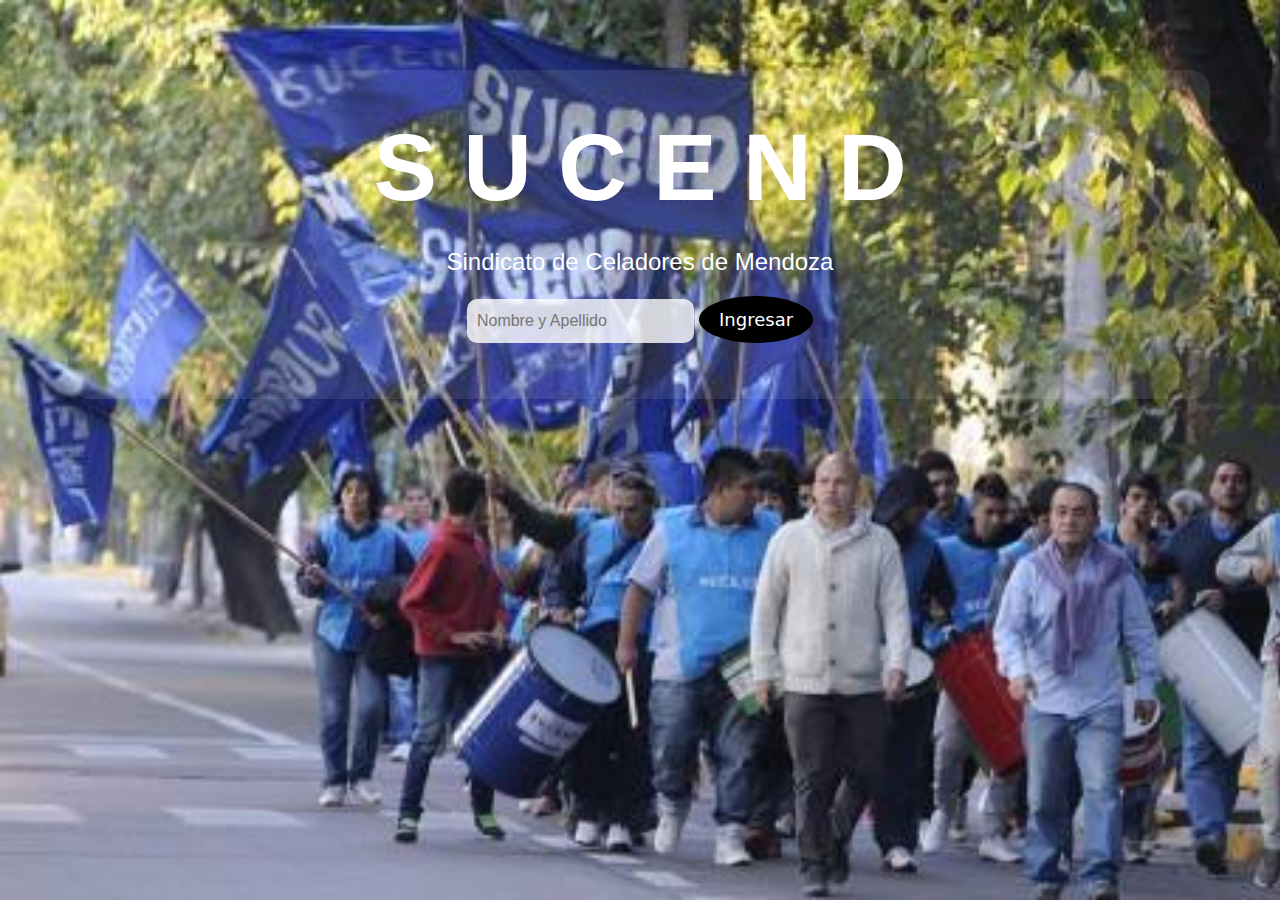
<file: index.html>
<!DOCTYPE html>
<html lang="es">
<head>
  <meta charset="UTF-8">
  <meta name="viewport" content="width=device-width, initial-scale=1.0">
  <title>Sucend-Sindicato de Celadores de Mendoza-</title>
  <link href="https://cdn.jsdelivr.net/npm/bootstrap@5.3.0/dist/css/bootstrap.min.css" rel="stylesheet">
  <style>
    body {
      background-image: url('marcha.jpg');
      background-size: cover;
      background-repeat: no-repeat;
      background-attachment: fixed;
    }
    .container {
      background-color: rgba(250, 250, 250, 0.1);
      padding: 40px;
      border-radius: 20px;
      margin-top: 70px;
    }
    .titulo {
      font-size: 95px;
      font-weight: bold;
      margin-bottom: 20px;
      color: white; /* Color de las letras del título */
      font-family: Georgia, sans-serif; /* Cambiar la fuente del título */
    }
    .subtitulo {
      font-size: 24px;
      color: white; /* Color del subtítulo */
      font-family: Georgia, sans-serif; /* Cambiar la fuente del subtítulo */
    }
    .custom-input {
      background-color: rgba(255, 255, 255, 0.8); /* Color de fondo de la entrada de texto */
      border: none; /* Sin borde */
      border-radius: 10px; /* Radio del borde */
      padding: 10px; /* Espaciado interno */
      color: #333; /* Color del texto */
      font-family: Arial, sans-serif; /* Fuente del texto */
    }
    .custom-button {
      background-color: black; /* Cambiar el color de fondo a negro */
      color: white; /* Color del texto del botón */
      border: none; /* Sin borde */
      border-radius: 50%; /* Cambiar el radio del borde para que sea circular */
      padding: 10px 20px; /* Espaciado interno */
      font-size: 18px; /* Tamaño del texto del botón */
      cursor: pointer; /* Cambiar el cursor al pasar sobre el botón */
    }
  </style>
</head>
<body>

  <div class="container text-center">
    <h1 class="titulo">S U C E N D</h1>
    <p class="subtitulo">Sindicato de Celadores de Mendoza</p>
    <input type="text" id="nombreInput" class="custom-input" placeholder="Nombre y Apellido">
    <button class="custom-button" onclick="ingresar()">Ingresar</button>
    <p id="mensaje" style="color: white; font-size: 14px;"></p>
  </div>

  <script src="https://cdn.jsdelivr.net/npm/bootstrap@5.3.0/dist/js/bootstrap.bundle.min.js"></script>
  <script>
    function ingresar() {
      var nombre = document.getElementById('nombreInput').value;
      var nombreYApellido = nombre.trim().split(" ");
      if (nombreYApellido.length < 2 || nombreYApellido[0] === "" || nombreYApellido[1] === "") {
        document.getElementById('mensaje').innerHTML = "Debes ingresar tu nombre y Apellido.";
      } else {
        window.location.href = 'dos.html'; // Cambia 'index.html' por la URL correcta si es necesario
      }
    }
  </script>
</body>
</html>
</file>
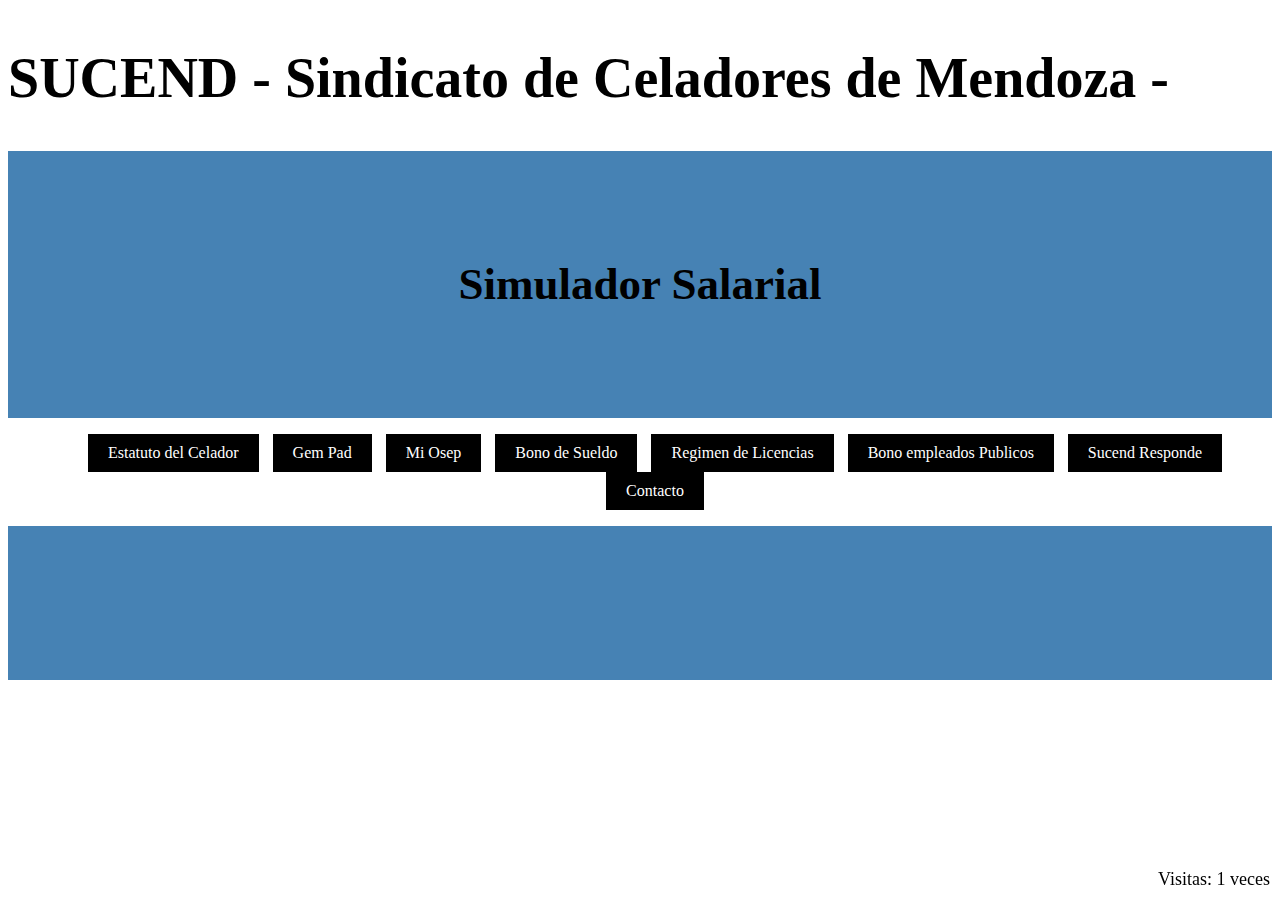
<file: dos.html>
<!DOCTYPE html>
<html lang="es">

<head>
  <meta charset="utf-8">
  <meta name="viewport" content="width=device-width, minimum-scale=1.0, user-scalable=no" />
  <meta http-equiv="X-UA-Compatible" content="IE=EmulateIE7" />

  <!-- Bootstrap CSS -->
  <link rel="stylesheet" href="https://stackpath.bootstrapcdn.com/bootstrap/4.5.2/css/bootstrap.min.css" integrity="sha384-B4gt1jrGC7Jh4AgTPSdUtOBvfO8shuf57BaghqFfPlYxofvL8/KUEfYiJOMMV+rV" crossorigin="anonymous">

  <style>
    /* Estilo del fondo beige */
    body {
      background-color: blue-600;
    }

    /* Estilo del texto deslizante */
    .marquee {
      display: inline-block;
      white-space: nowrap;
      overflow: hidden;
      width: 100%;
      animation: marquee 13s linear infinite;
      font-size: 28px; /* Tamaño de letra más grande (puedes ajustar el valor según tus necesidades) */
    }

    @keyframes marquee {
      0% {
        transform: translateX(100%);
      }

      100% {
        transform: translateX(-100%);
      }
    }

   .blue-container {
  background-color: #4682B4; /* Este es un tono de azul metálico */
  text-align: center;
  padding: 70px;
}


    /* Estilo del formulario de preguntas y sugerencias */
    .form-container {
      margin-top: 40px;
      font-size: 28px; /* Tamaño de letra 25 para el formulario (puedes ajustar el valor según tus necesidades) */
    }

    /* Estilo de las cajas de texto en el formulario */
    .form-control {
      font-size: 25px; /* Tamaño de letra 25 para las cajas de texto (puedes ajustar el valor según tus necesidades) */
    }

    /* Estilo del botón más grande */
    .btn-lg {
      padding: 8px 30px;
      font-size: 30px; /* Tamaño de letra 25 para el botón (puedes ajustar el valor según tus necesidades) */
    }
    .custom-btn {
      display: inline-block;
      padding: 10px 20px;
      background-color: black;
      color: white;
      text-decoration: none;
      border: none;
      margin-right: 10px;
    }

    /* Estilo del contador de visitas */
    #contador {
      position: fixed;
      bottom: 10px;
      right: 10px;
      font-size: 18px;
    }
  </style>
</head>

<body>
  <!-- Bootstrap Container -->
  <div class="container">
    <!-- Título deslizante "SUCEND" -->
    <div class="marquee">
      <h1 class="text-center">SUCEND - Sindicato de Celadores de Mendoza -</h1>
    </div>

    <!-- Contenedor "Simulador Salarial" -->
    <div class="my-4 blue-container">
      <h2 class="text-center" style="font-size: 45px; cursor: pointer;" onclick="openSimulador()">Simulador Salarial</h2>
    </div>
    
        
    <!-- Barra de navegación -->
    <center>
      <nav class="navbar navbar-expand-lg navbar-dark bg-dark">
        <span class="navbar-toggler-icon"></span>
        </button>
        <div class="collapse navbar-collapse" id="navbarNav">
          <ul class="navbar-nav ml-auto">
            <!-- Utilizamos "ml-auto" para alinear los botones a la derecha -->
            <a class="btn custom-btn" href="estatuto.pdf" onclick="openEstatuto();">Estatuto del Celador</a>
            <a class="btn custom-btn" href="https://dti.mendoza.edu.ar/gem/pad/">Gem Pad</a>
            <a class="btn custom-btn" href="https://www.osep.mendoza.gov.ar/webapp_pri/action/index">Mi Osep</a>
            <a class="btn custom-btn" href="https://rrhh.mendoza.gov.ar/sse_generico/generico_login.jsp" onclick="openEstatuto();">Bono de Sueldo</a>
            <a class="btn custom-btn" href="licen.pdf" onclick="openLicen()">Regimen de Licencias</a>
            <a class="btn custom-btn" href="Noti.html" onclick="openLicen()">Bono empleados Publicos</a>
            <a class="btn custom-btn" href="bot.html" onclick="openLicen()">Sucend Responde</a>
            <a class="btn custom-btn" href="contacto.html" onclick="openLicen()">Contacto</a>
          </ul>
        </div>
      </nav>
    </center>
    <div class="my-4 blue-container">
      <h2 class="text-center" style="font-size: 17px; cursor: pointer;" onclick="openSimulador()"></h2>
    </div>

    <!-- Contador de visitas -->
    <span id="contador">Visitas: 0 </span>
  </div>

  <!-- Bootstrap JS -->
  <script src="https://code.jquery.com/jquery-3.5.1.min.js" integrity="sha256-9/aliU8dGd2tb6OSsuzixeV4y/faTqgFtohetphbbj0=" crossorigin="anonymous"></script>
  <script src="https://cdn.jsdelivr.net/npm/popper.js@1.16.1/dist/umd/popper.min.js" integrity="sha384-9/reFTGAW83EW2RDu2S0VKaIzap3H66lZH81PoYlFhbGU+6BZp6G7niu735Sk7lN" crossorigin="anonymous"></script>
  <script src="https://stackpath.bootstrapcdn.com/bootstrap/4.5.2/js/bootstrap.min.js" integrity="sha384-B4gt1jrGC7Jh4AgTPSdUtOBvfO8shuf57BaghqFfPlYxofvL8/KUEfYiJOMMV+rV" crossorigin="anonymous"></script>

  <script>
    function openSimulador() {
      window.open("sim.html", "_blank");
      window.close();
    }

    // Función para obtener el contador almacenado en el almacenamiento local
    function obtenerContador() {
      let contador = localStorage.getItem('contador');
      return contador ? parseInt(contador) : 0;
    }

    // Función para incrementar el contador y mostrarlo en la página
    function incrementarContador() {
      let contador = obtenerContador();
      contador++;
      localStorage.setItem('contador', contador.toString());
      document.getElementById('contador').textContent = `Visitas: ${contador} veces`;
    }

    // Cargar el contador al cargar la página
    document.addEventListener('DOMContentLoaded', function() {
      let contador = obtenerContador();
      document.getElementById('contador').textContent = `Visitas: ${contador} veces`;
    });

    // Incrementar el contador cuando se cargue la página
    window.onload = incrementarContador;
  </script>
</body>

</html>
</file>
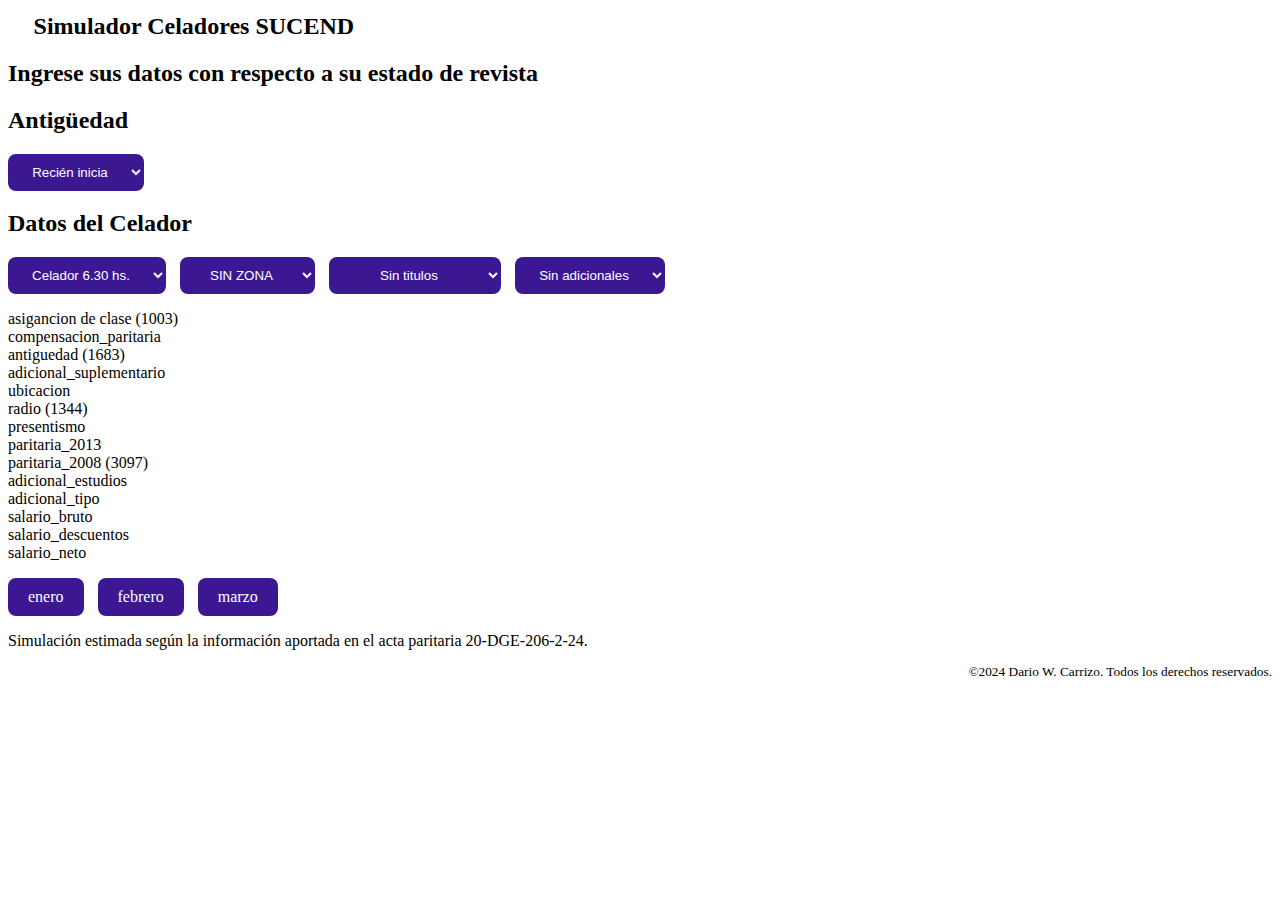
<file: sim.html>
<!DOCTYPE html>
<html>
<meta http-equiv="Content-Type" content="text/html; charset=utf-8" />
<meta name="viewport" content="width=device-width,minimum-scale=1,initial-scale=1"/>
<title>Simulador salarial Celadores SUCEND </title>
<link href="simulador.css" rel="stylesheet" type="text/css" />
</head>

<body>
<div class="wrap">
<div class="simulador" id="simulador">
  <div class="cabecera">
  <h2 style="flex: 1;margin:1vw 2vw;">Simulador Celadores SUCEND </h2>
    <div class="arbitrarios" style=" display:none;">
      <p class="destacado"><small>indice_cargos</small><strong id="indice_cargos" contenteditable="true">18.87103</strong></p>
      <p class="destacado"><small>paritaria_2008</small><strong id="paritaria_2008" contenteditable="true">18994.79</strong></p>
      <p class="destacado"><small>paritaria_2013</small><strong id="paritaria_2013" contenteditable="true">1467.0738</strong></p>
    </div>
    </div>
  <div>
 
    <div id="agente">
      <div>
        <h2>Ingrese sus datos con respecto a su estado de revista</h2>
        <h2>Antigüedad</h2>
        <!--<label for="porcentaje_antiguedad">porcentaje_antiguedad</label>-->
        <select name="porcentaje_antiguedad" id="porcentaje_antiguedad">
          <option value="0">Recién inicia</option>
          <option value="0.02">1 año</option>
          <option value="0.04">2 años</option>
          <option value="0.06">3 años</option>
          <option value="0.08">4 años</option>
          <option value="0.10">5 años</option>
          <option value="0.12">6 años</option>
          <option value="0.14">7 años</option>
          <option value="0.16">8 años</option>
          <option value="0.18">9 años</option>
          <option value="0.20">10 años</option>
          <option value="0.22">11 años</option>
          <option value="0.24">12 años</option>
          <option value="0.26">13 años</option>
          <option value="0.28">14 años</option>
          <option value="0.30">15 años</option>
          <option value="0.32">16 años</option>
          <option value="0.34">17 años</option>
          <option value="0.36">18 años</option>
          <option value="0.38">19 años</option>
          <option value="0.40">20 años</option>
          <option value="0.42">21 años</option>
          <option value="0.46">23 años</option>
          <option value="0.48">24 años</option>
          <option value="0.50">25 años</option>
          <option value="0.52">26 años</option>
          <option value="0.54">27 años</option>
          <option value="0.56">28 años</option>
          <option value="0.58">29 años</option>
          <option value="0.60">30 años</option>
          <option value="0.62">31 años</option>
          <option value="0.64">32 años</option>
          <option value="0.66">33 años</option>
          <option value="0.68">34 años</option>
          <option value="0.70">35 años</option>
          <option value="0.72">36 años</option>
          <option value="0.74">37 años</option>
          <option value="0.76">38 años</option>
          <option value="0.78">39 años</option>
          <option value="0.80">40 años</option>
        </select>
      </div>
      <div style="display:none;">
          <p>Total para el agente simulado:</p>
          <div class="descriptiva">
              <div class="el_total"><strong>compensacion_paritaria_agente</strong><h3 id="compensacion_paritaria_agente"></h3></div>
              <div class="el_total"><strong>salario_bruto</strong><h3 id="salario_total_bruto"></h3></div>
              <div class="el_total"><strong>salario_descuentos</strong><h3 id="salario_total_descuentos"></h3></div>
              <div class="el_total"><strong>salario_neto</strong><h1 id="salario_total_neto"></h1></div>
          </div>
      </div>
    </div>
  <div id="contenedor">
  
    <div id="generadorcargo" class="cargo">
            <div class="datos">
              <h2>Datos del Celador</h2> 
              <p>
                <select name="puntos" class="puntos">
                  <option value="615" data-jerarquia="0" data-suplementario="0.2" selected="selected">Celador 5 hs.</option>
                  <option value="615" data-jerarquia="0" data-suplementario="0.5" selected="selected">Celador 6.30 hs.</option>
                </select>
                
              <select name="zona" class="zona">
              	<option value="0">SIN ZONA</option>
                <option value="0.3">30% ZONA</option>
                <option value="0.5">50% ZONA</option>
                <option value="0.7">70% ZONA</option>
                <option value="1">100% ZONA</option>
              </select>
              
              <select name="estudios" class="estudios">
                    <option value="0" selected="selected">Sin titulos</option>
                    <option value="0.2714">Certificado Estudio</option>
                    <option value="0.3074">Secundario (Cens)</option>
                    <option value="0.3674">Secundario</option>
                    <option value="0.4791">Terciario</option>
                    <option value="0.9228">Universitario</option>
               </select>
               
               <select name="adicionales" class="adicionales">
                    <option value="0" selected="selected">Sin adicionales</option>
                    <option value="0.45">Penitenciario</option>
                    <option value="0.3875">Albergue</option>
                    <option value="0.225">Especial</option>
               </select>
               
            </div>
            <div class="marcha">
                <div class="subtotal">
                  <div class="dato basico">asigancion de clase (1003)</div>
                  <div class="dato compensacion_paritaria">compensacion_paritaria</div>
                  <div class="dato antiguedad">antiguedad (1683)</div>
                  <div class="dato adicional_suplementario">adicional_suplementario</div>
                  <div class="dato ubicacion">ubicacion</div>
                  <div class="dato radio">radio (1344)</div>
                  <div class="dato presentismo">presentismo</div>
                  <div class="dato paritaria_2013">paritaria_2013</div>
                  <div class="dato paritaria_2008">paritaria_2008 (3097)</div>   
                  <div class="dato adicional_estudios">adicional_estudios</div>
                  <div class="dato adicional_tipo">adicional_tipo</div>            
                </div>
                <div class="total">
                  <div class="dato salario_bruto">salario_bruto</div>
                  <div class="dato salario_descuentos">salario_descuentos</div>
                  <div class="dato salario_neto">salario_neto</div>
                </div>
            </div>
        </div>    
  </div>
</div>
 <div>
 <P>
  <!--<span onclick="calcularSalario('diciembre')" class="boton naranja">diciembre</span> -->
  <span onclick="calcularSalario('enero')" class="boton naranja">enero</span>
  <span onclick="calcularSalario('febrero')" class="boton naranja">febrero</span>
  <span onclick="calcularSalario('marzo')" class="boton naranja">marzo</span>
 
  </div>
<div class="mensaje">Simulación estimada según la información aportada en el acta paritaria 20-DGE-206-2-24</strong>.</div>
<!--<div class="mensaje">Considerar que en FEBRERO de 2023 se adicionan <strong>$36.000 (treinta y seis mil)</strong> en concepto de <strong>indumentaria</strong></div>-->
</div>
<script type="text/javascript">
//Calcular Básico
var esqueleto_cargo=document.getElementById('generadorcargo').outerHTML;

function calcularSalario(mes){
var indice_cargos=54.656536;
var paritaria_2008=71857.53;
var paritaria_2013=21580;
	
	switch(mes) {
	case 'diciembre':
		var indice_cargos=54.656536;
		var paritaria_2008=71857.53;
		var paritaria_2013=21580;
		break;
	case 'enero':
		indice_cargos=indice_cargos * 1.058;
		paritaria_2008=paritaria_2008 * 1.058;
		paritaria_2013=paritaria_2013 * 1.058;
		break;
	case 'febrero':
		indice_cargos=indice_cargos * 1.208;
		paritaria_2008=paritaria_2008 * 1.208;
		paritaria_2013=paritaria_2013 * 1.208;
		break;
	case 'marzo':
		indice_cargos=indice_cargos * 1.358;
		paritaria_2008=paritaria_2008 * 1.358;
		paritaria_2013=paritaria_2013 * 1.358;
		break;	
	  default:
		indice_cargos=Number(document.getElementById('indice_cargos').textContent);
		paritaria_2008=Number(document.getElementById('paritaria_2008').textContent);
		paritaria_2013=Number(document.getElementById('paritaria_2013').textContent);
	};
	
	
	var porcentaje_antiguedad = document.getElementById('porcentaje_antiguedad').value;
	var basico=0;
	var salario_total_bruto=0;
	var salario_total_descuentos=0;
	var salario_total_neto=0;
		
	var cargos = document.querySelectorAll('.cargo');	
		for (var i=0; i < cargos.length; i++) {
			//console.log(cargos[i]);
			var puntos = Number(document.querySelectorAll('.'+ cargos[i].className +' .puntos')[i].value);
			var basico= Number(indice_cargos*puntos);
			cargos[i].querySelectorAll('.subtotal')[0].querySelector('.basico').innerHTML = '$ '+ basico;
			var antiguedad=Number((basico+paritaria_2008+(0.75*paritaria_2013))*porcentaje_antiguedad).toFixed(2);
			radio=Number((basico)*0.1).toFixed(2);
			var porcentaje_ubicacion = document.querySelectorAll('.'+ cargos[i].className +' .zona')[i].value;
			ubicacion=Number(basico * porcentaje_ubicacion).toFixed(2);
			paritaria_2008=paritaria_2008;
			var adicional_suplementario = Number(document.querySelectorAll('.'+ cargos[i].className +' .puntos')[i].selectedOptions[0].getAttribute('data-suplementario') * basico).toFixed(2);			
			presentismo=Number((basico+ Number(adicional_suplementario))*0.1).toFixed(2)
			
			var adicional_estudios = Number(document.querySelectorAll('.'+ cargos[i].className +' .estudios')[i].selectedOptions[0].value * basico).toFixed(2);
			var adicional_tipo = Number(document.querySelectorAll('.'+ cargos[i].className +' .adicionales')[i].selectedOptions[0].value * basico).toFixed(2);
			var compensacion_paritaria=Number(7200).toFixed(2);			
			var salario_bruto=Number(basico)+Number(paritaria_2008)+Number(antiguedad)+Number(radio)+Number(ubicacion)+Number(presentismo)+Number(adicional_estudios)+Number(adicional_tipo);
			console.log(i+' cargo salario bruto: '+ salario_bruto);
			salario_bruto= salario_bruto + Number(compensacion_paritaria);
			salario_bruto= salario_bruto + Number(adicional_suplementario);
			salario_bruto= salario_bruto + Number(paritaria_2013);
			salario_descuentos= salario_bruto * 0.17
			salario_neto= salario_bruto - salario_descuentos;
				
			cargos[i].querySelectorAll('.subtotal')[0].querySelector('.basico').innerHTML = '1003 (Asig. Clase)<strong>$ '+ formatito(basico) +'</strong> ';
			cargos[i].querySelectorAll('.subtotal')[0].querySelector('.compensacion_paritaria').innerHTML = '1408 (Comp Par 2022)<strong>$ '+ formatito(compensacion_paritaria) +'</strong>';	
			cargos[i].querySelectorAll('.subtotal')[0].querySelector('.antiguedad').innerHTML = '1716 (Antigüedad) <strong>$ '+ formatito(antiguedad) +'</strong>';
			cargos[i].querySelectorAll('.subtotal')[0].querySelector('.radio').innerHTML = '1344 (Radio Zona Docente)<strong>$ '+ formatito(radio) +'</strong> ';
			cargos[i].querySelectorAll('.subtotal')[0].querySelector('.paritaria_2013').innerHTML = '1423 (Adic Par 2013)<strong>$ '+ formatito(paritaria_2013) +'</strong>';
			cargos[i].querySelectorAll('.subtotal')[0].querySelector('.presentismo').innerHTML = '2719 (Presentismo) <strong>$ '+ formatito(presentismo) +'</strong>';
			cargos[i].querySelectorAll('.subtotal')[0].querySelector('.paritaria_2008').innerHTML = '3097 (Paritaria 2008)<strong>$  '+ formatito(paritaria_2008) +'</strong>';
			cargos[i].querySelectorAll('.subtotal')[0].querySelector('.ubicacion').innerHTML = '1345 (Ubicacion Zona EE) <strong>$ '+ formatito(ubicacion) +'</strong> ';
			cargos[i].querySelectorAll('.subtotal')[0].querySelector('.adicional_suplementario').innerHTML = '1946 (Adicional Celador)<strong>$ '+ formatito(adicional_suplementario) +'</strong> ';
			cargos[i].querySelectorAll('.subtotal')[0].querySelector('.adicional_estudios').innerHTML = '1946 (Adicional Estudios) <strong>$ '+ formatito(adicional_estudios) +'</strong> ';
			cargos[i].querySelectorAll('.subtotal')[0].querySelector('.adicional_tipo').innerHTML = '1946 (Adicional Tipo)<strong>$ '+ formatito(adicional_tipo) +'</strong> ';
			cargos[i].querySelectorAll('.total')[0].querySelector('.salario_bruto').innerHTML = '<small>Bruto</small><h3>$ '+ Number(salario_bruto).toFixed(2)+'</h3>';
			cargos[i].querySelectorAll('.total')[0].querySelector('.salario_descuentos').innerHTML = '<small>Descuentos 18%</small><h2> $ -'+ Number(salario_descuentos).toFixed(2) +'</h2>';
			cargos[i].querySelectorAll('.total')[0].querySelector('.salario_neto').innerHTML = '<small>Neto</small><h1>$ '+ Number(salario_neto).toFixed(2)+'</h1>';			
	};
};

function formatito(que){
	esto=que.toLocaleString('de-DE',{'minimumFractionDigits':2,'maximumFractionDigits':2})
	return esto;
};
</script>
<!-- Global site tag (gtag.js) - Google Analytics -->
<script async src="https://www.googletagmanager.com/gtag/js?id=G-DGFB0SZM99"></script>
<script>
  window.dataLayer = window.dataLayer || [];
  function gtag(){dataLayer.push(arguments);}
  gtag('js', new Date());

  gtag('config', 'G-DGFB0SZM99');
    /*calcularSalario('diciembre');*/
</script>
<script> 
// Calcular Básico
function calcularSalario(mes) {
  var indice_cargos = 54.656536;
  var paritaria_2008 = 71857.53;
  var paritaria_2013 = 21580;

  switch (mes) {
    case 'diciembre':
      var indice_cargos = 54.656536;
      var paritaria_2008 = 71857.53;
      var paritaria_2013 = 21580;
      break;
    case 'enero':
      indice_cargos = indice_cargos * 1.058;
      paritaria_2008 = paritaria_2008 * 1.058;
      paritaria_2013 = paritaria_2013 * 1.058;
      break;
    case 'febrero':
      indice_cargos = indice_cargos * 1.208;
      paritaria_2008 = paritaria_2008 * 1.208;
      paritaria_2013 = paritaria_2013 * 1.208;
      break;
    case 'marzo':
      indice_cargos = indice_cargos * 1.358;
      paritaria_2008 = paritaria_2008 * 1.358;
      paritaria_2013 = paritaria_2013 * 1.358;
      break;
    default:
      indice_cargos = Number(document.getElementById('indice_cargos').textContent);
      paritaria_2008 = Number(document.getElementById('paritaria_2008').textContent);
      paritaria_2013 = Number(document.getElementById('paritaria_2013').textContent);
  };

  var porcentaje_antiguedad = document.getElementById('porcentaje_antiguedad').value;
  var cargos = document.querySelectorAll('.cargo');

  for (var i = 0; i < cargos.length; i++) {
    var puntos = Number(document.querySelectorAll('.' + cargos[i].className + ' .puntos')[i].value);
    var basico = Number(indice_cargos * puntos);
    var antiguedad = Number((basico + paritaria_2008 + (0.75 * paritaria_2013)) * porcentaje_antiguedad).toFixed(2);
    var radio = Number((basico) * 0.1).toFixed(2);
    var porcentaje_ubicacion = document.querySelectorAll('.' + cargos[i].className + ' .zona')[i].value;
    var ubicacion = Number(basico * porcentaje_ubicacion).toFixed(2);
    paritaria_2008 = paritaria_2008;
    var adicional_suplementario = Number(document.querySelectorAll('.' + cargos[i].className + ' .puntos')[i].selectedOptions[0].getAttribute('data-suplementario') * basico).toFixed(2);
    var presentismo = Number((basico + Number(adicional_suplementario)) * 0.1).toFixed(2);
    var adicional_estudios = Number(document.querySelectorAll('.' + cargos[i].className + ' .estudios')[i].selectedOptions[0].value * basico).toFixed(2);
    var adicional_tipo = Number(document.querySelectorAll('.' + cargos[i].className + ' .adicionales')[i].selectedOptions[0].value * basico).toFixed(2);
    var compensacion_paritaria = Number(7200).toFixed(2);
    var salario_bruto = Number(basico) + Number(paritaria_2008) + Number(antiguedad) + Number(radio) + Number(ubicacion) + Number(presentismo) + Number(adicional_estudios) + Number(adicional_tipo);
    salario_bruto = salario_bruto + Number(compensacion_paritaria);
    salario_bruto = salario_bruto + Number(adicional_suplementario);
    salario_bruto = salario_bruto + Number(paritaria_2013);
    var salario_descuentos = salario_bruto * 0.17;
    var salario_neto = salario_bruto - salario_descuentos;

    cargos[i].querySelectorAll('.subtotal')[0].querySelector('.basico').innerHTML = '1003 (Asig. Clase)<strong>$ ' + formatito(basico) + '</strong> ';
    cargos[i].querySelectorAll('.subtotal')[0].querySelector('.compensacion_paritaria').innerHTML = '1408 (Comp Par 2022)<strong>$ ' + formatito(compensacion_paritaria) + '</strong>';
    cargos[i].querySelectorAll('.subtotal')[0].querySelector('.antiguedad').innerHTML = '1716 (Antigüedad) <strong>$ ' + formatito(antiguedad) + '</strong>';
    cargos[i].querySelectorAll('.subtotal')[0].querySelector('.radio').innerHTML = '1344 (Radio Zona Docente)<strong>$ ' + formatito(radio) + '</strong> ';
    cargos[i].querySelectorAll('.subtotal')[0].querySelector('.paritaria_2013').innerHTML = '1423 (Adic Par 2013)<strong>$ ' + formatito(paritaria_2013) + '</strong>';
    cargos[i].querySelectorAll('.subtotal')[0].querySelector('.presentismo').innerHTML = '2719 (Presentismo) <strong>$ ' + formatito(presentismo) + '</strong>';
    cargos[i].querySelectorAll('.subtotal')[0].querySelector('.paritaria_2008').innerHTML = '3097 (Paritaria 2008)<strong>$  ' + formatito(paritaria_2008) + '</strong>';
    cargos[i].querySelectorAll('.subtotal')[0].querySelector('.ubicacion').innerHTML = '1345 (Ubicacion Zona EE) <strong>$ ' + formatito(ubicacion) + '</strong> ';
    cargos[i].querySelectorAll('.subtotal')[0].querySelector('.adicional_suplementario').innerHTML = '1946 (Adicional Celador)<strong>$ ' + formatito(adicional_suplementario) + '</strong> ';
    cargos[i].querySelectorAll('.subtotal')[0].querySelector('.adicional_estudios').innerHTML = '1946 (Adicional Estudios) <strong>$ ' + formatito(adicional_estudios) + '</strong> ';
    cargos[i].querySelectorAll('.subtotal')[0].querySelector('.adicional_tipo').innerHTML = '1946 (Adicional Tipo)<strong>$ ' + formatito(adicional_tipo) + '</strong> ';
    cargos[i].querySelectorAll('.total')[0].querySelector('.salario_bruto').innerHTML = '<small>Bruto</small><h3>$ ' + Number(salario_bruto).toFixed(2) + '</h3>';
    cargos[i].querySelectorAll('.total')[0].querySelector('.salario_descuentos').innerHTML = '<small>Descuentos 18%</small><h2> $ -' + Number(salario_descuentos).toFixed(2) + '</h2>';
    cargos[i].querySelectorAll('.total')[0].querySelector('.salario_neto').innerHTML = '<small>Neto</small><h1>$ ' + Number(salario_neto).toFixed(2) + '</h1>';
  }
};

function formatito(que) {
  esto = que.toLocaleString('de-DE', { 'minimumFractionDigits': 2, 'maximumFractionDigits': 2 })
  return esto;
};
</script>
<footer>
        <p>&copy;2024 Dario W. Carrizo. Todos los derechos reservados.</p>
    </footer>
</body>
</html>
</file>
<file: simulador.css>
/* Estilo para el contenedor */
.container {
    width: 80%; /* Ancho del contenedor */
    margin: 0 auto; /* Margen automático para centrar */
    text-align: center; /* Centrar texto */
  }
  
  /* Estilo para el color de fondo celeste */
  .container {
    background-color: #b0e0e6; /* Celeste */
  }
  
  /* Estilo para el color de texto negro */
  .container p, .container h1, .container h2, .container h3 {
    color: #000000; /* Negro */
  }
  
  /* Estilo para los botones de color gris */
  .container .button {
    background-color: #808080; /* Gris */
    color: #ffffff; /* Texto blanco para contraste */
    border: none;
    padding: 10px 20px;
    text-align: center;
    text-decoration: none;
    display: inline-block;
    font-size: 16px;
    margin: 4px 2px;
    cursor: pointer;
    border-radius: 8px;
  }
/* Estilo para los botones */
.boton {
    display: inline-block;
    padding: 10px 20px;
    background-color: #3c1792; 
    color: #ffffff; /* Texto blanco */
    text-align: center;
    text-decoration: none;
    cursor: pointer;
    border-radius: 8px;
    margin-right: 10px; /* Espacio entre botones */
  }
  
  /* Estilo para el hover de los botones */
  .boton:hover {
    background-color: #3c1792; 
  }
  
  /* Estilo para el click de los botones */
  .boton:active {
    background-color: #3c1792; 
  }
  
  select {
    display: inline-block;
    padding: 10px 20px;
    background-color: #3c1792; /* Color de fondo */
    color: #ffffff; /* Texto blanco */
    text-align: center;
    cursor: pointer;
    border-radius: 8px;
    margin-right: 10px; /* Espacio entre select */
    border: none; /* Quitar borde */
  }
  
  /* Estilo para el hover de los select */
  select:hover {
    background-color: #3c1792; /* Color de fondo en hover */
  }
  
  /* Estilo para el focus de los select */
  select:focus {
    outline: none; /* Quitar contorno al enfocar */
  }
  footer {
    font-size: smaller; /* Tamaño de letra más pequeño */
    text-align: right; /* Alineación a la derecha */
}
</file>
